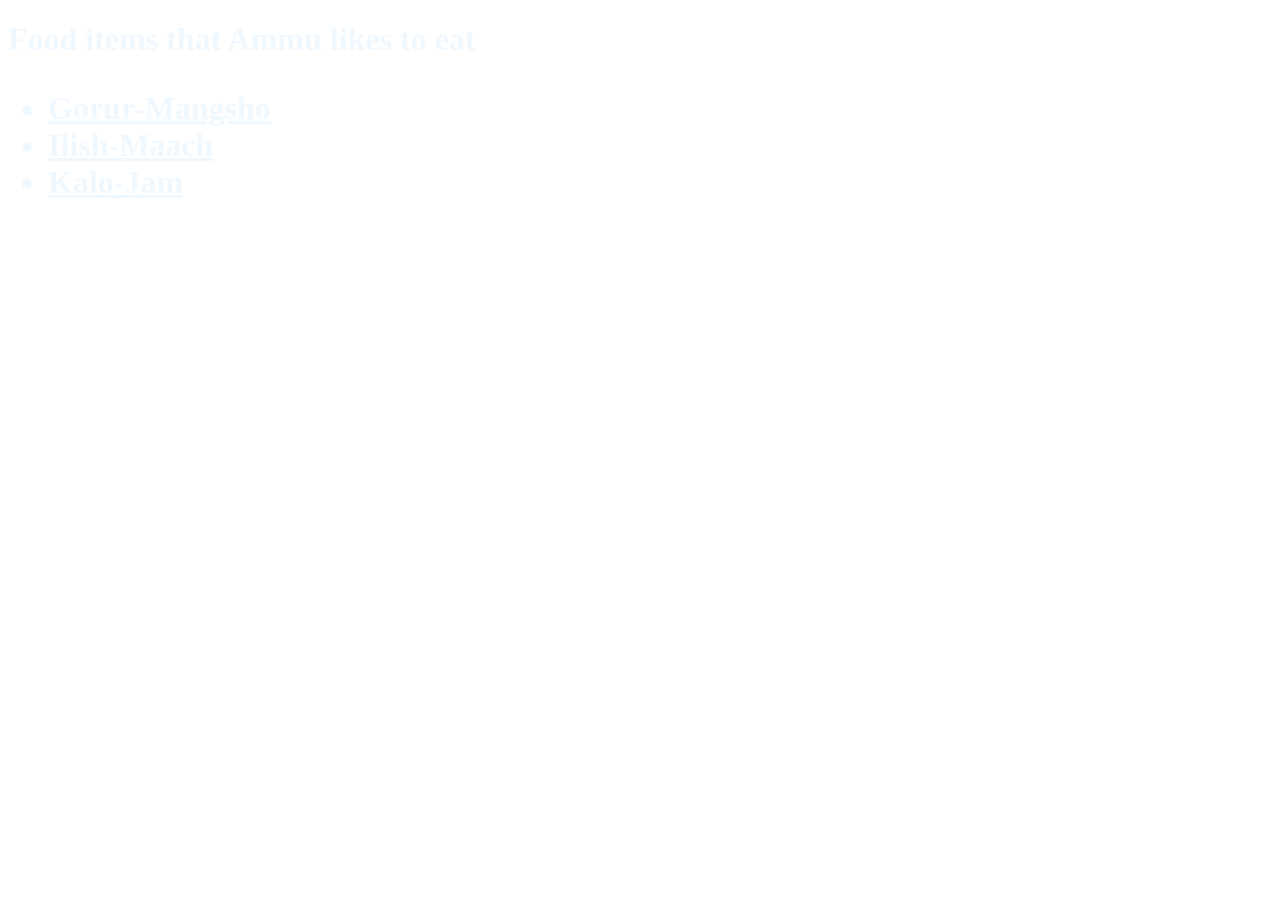
<file: index.html>
<!DOCTYPE html>
<html lang="en">
    <head>
        <meta charset="UTF-8">
        <title></title>
        <link rel="stylesheet" href="styles.css">
    </head>
    <body>
        <h1>Food items that Ammu likes to eat</h1>
        <ul>
            <li><a href="./foods/gorur-mangsho.html" target="_blank">Gorur-Mangsho</a></li>
            <li><a href="./foods/ilish-maach.html" target="_blank">Ilish-Maach</a></li>
            <li><a href="./foods/kalo-jam.html" target="_blank">Kalo-Jam</a></li>
        </ul>
        
    </body>
</html>
</file>
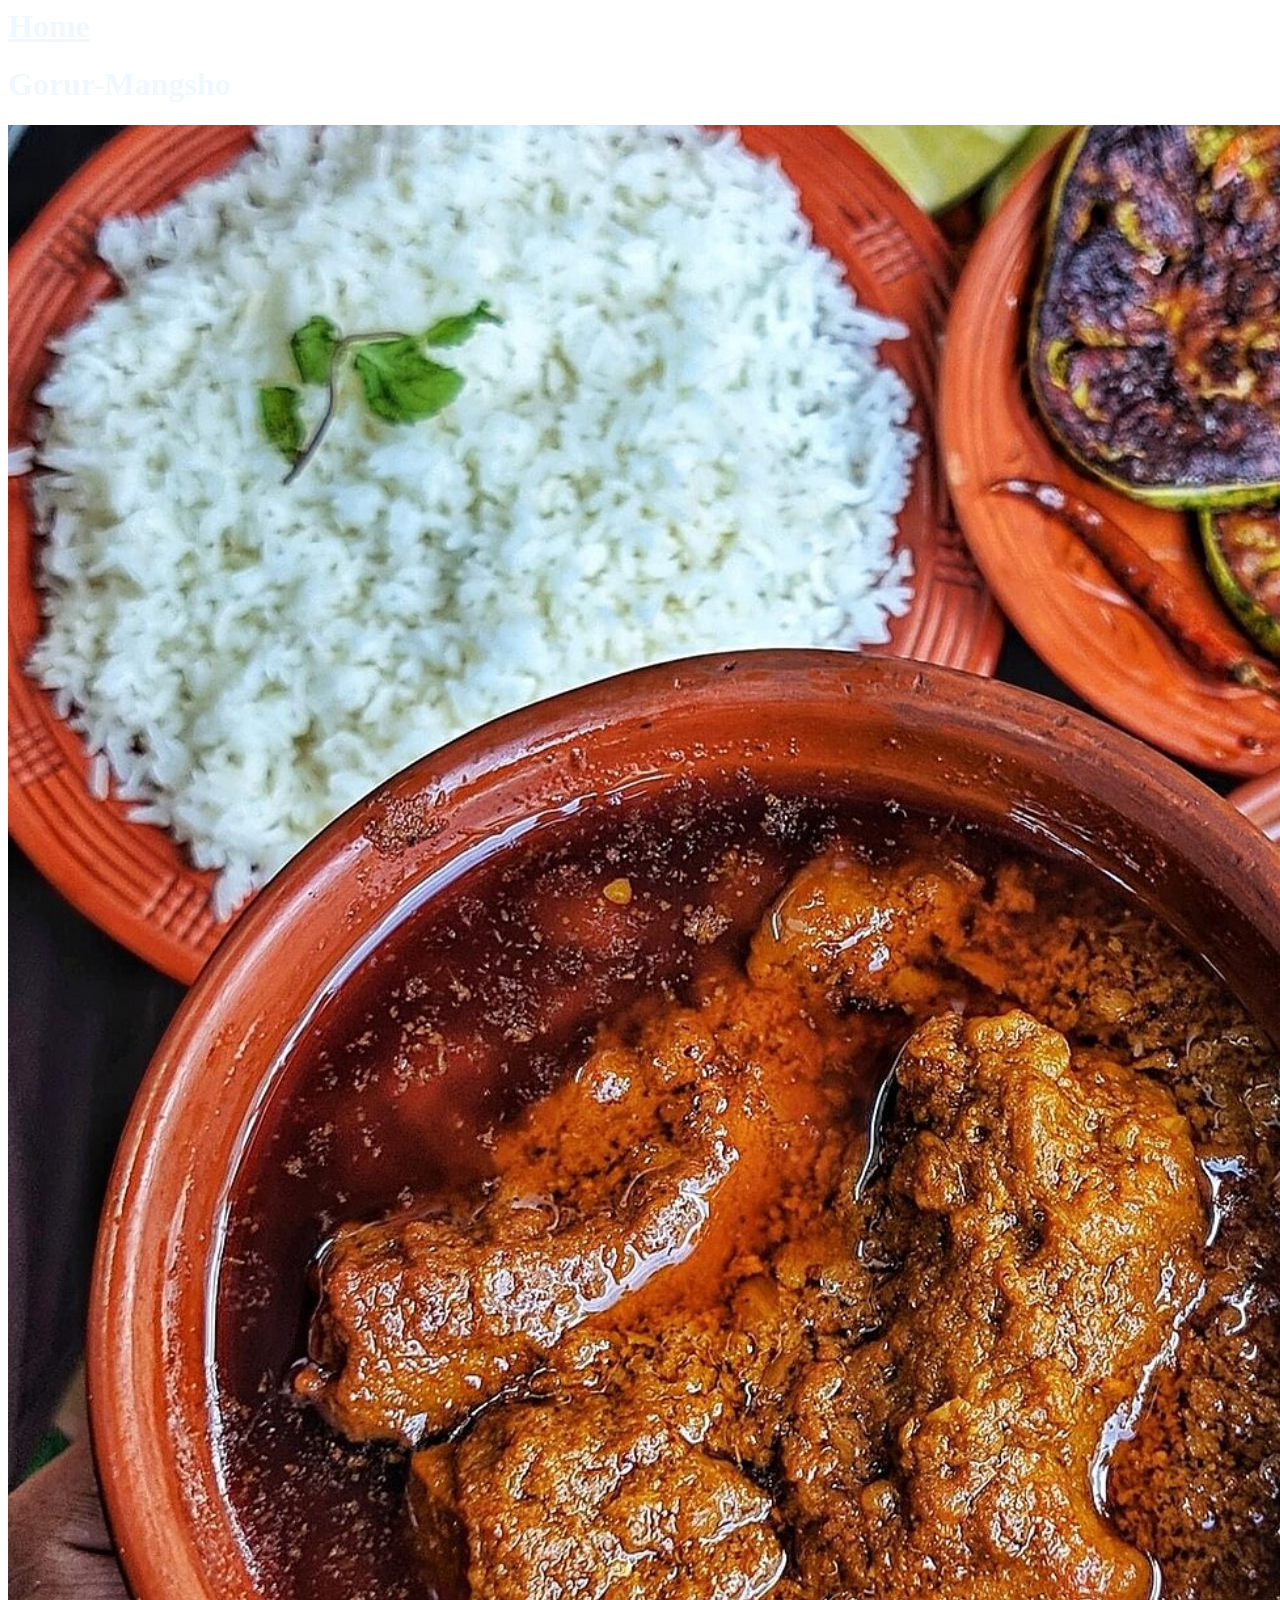
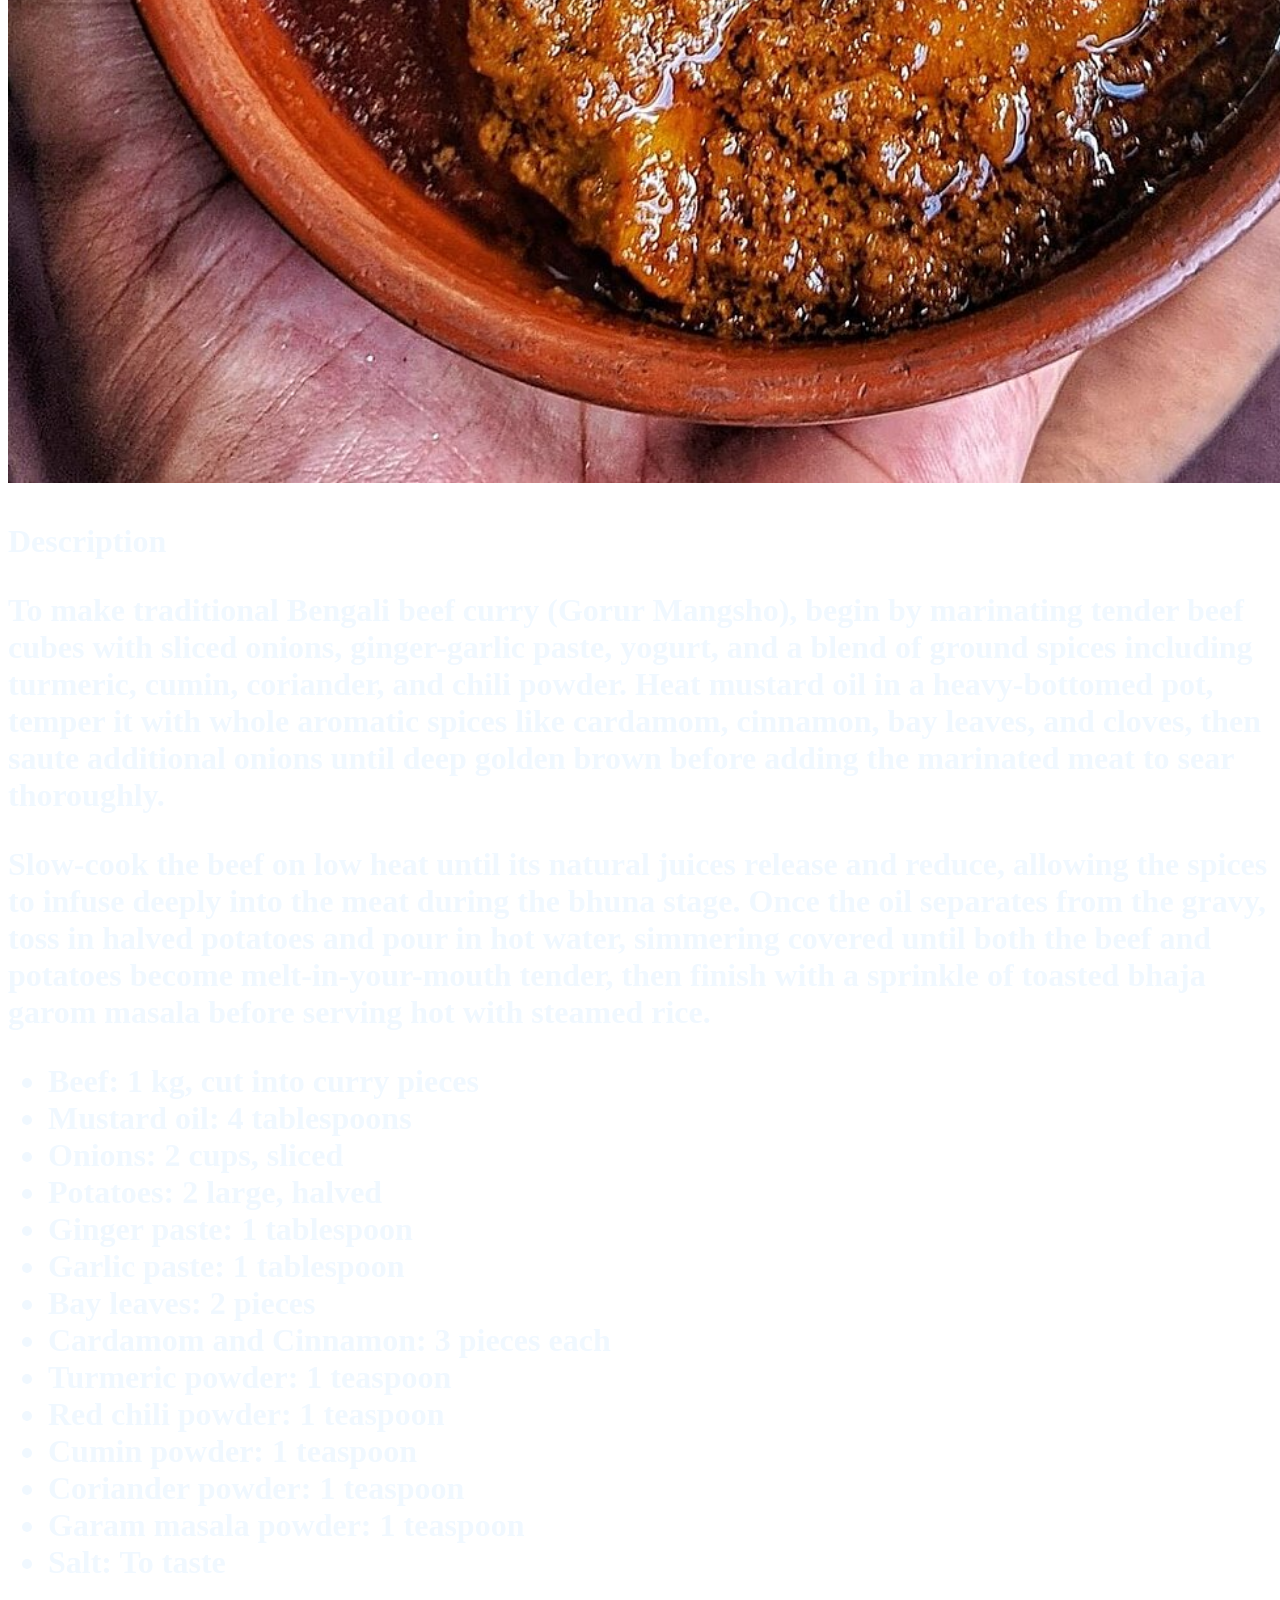
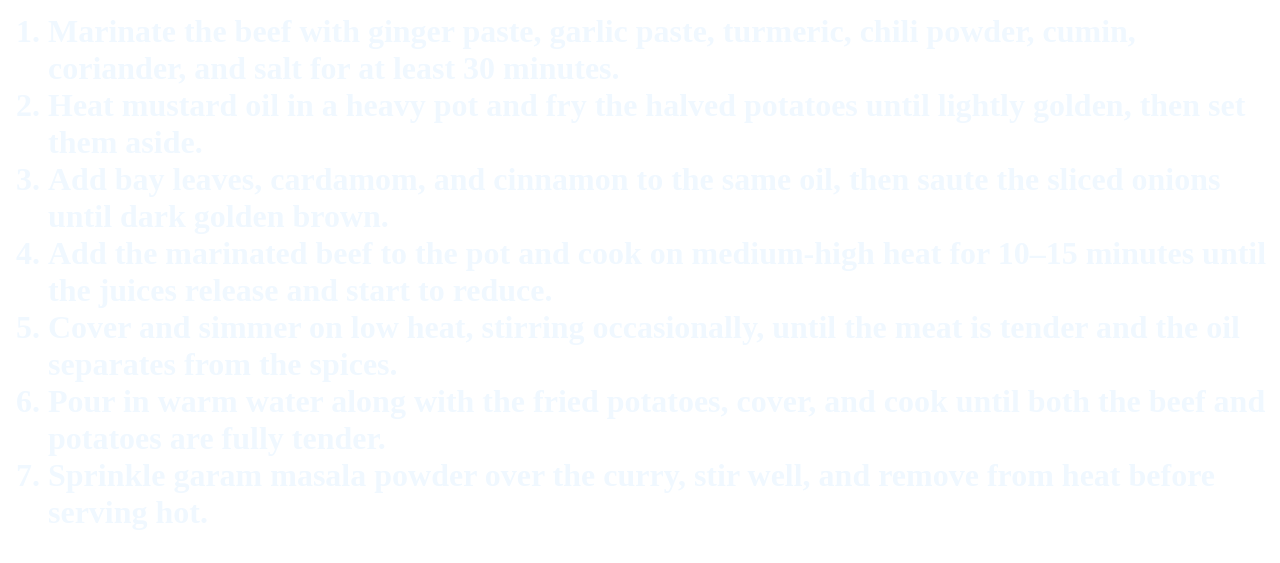
<file: foods/gorur-mangsho.html>
<!DOCTYPE html>
<html lang="en">
    <head>
        <meta charset="UTF-8">
        <title>Gorur-Mangsho</title>
        <link rel="stylesheet" href="../styles.css">
    </head>
    <body>
        <a href="../index.html">Home</a>
        <h1>Gorur-Mangsho</h1>
        <img src="../assets/gorur-mangsho.jpg" alt="Scrumptous Platter of Gorur-Manghso,Brinjal,White rice and another curry
        "
        width="1677"
        height="1958">
        <h3>Description</h3>
        <p>To make traditional Bengali beef curry (Gorur Mangsho), begin by marinating tender beef cubes with sliced onions, ginger-garlic paste, yogurt, and a blend of ground spices including turmeric, cumin, coriander, and chili powder. Heat mustard oil in a heavy-bottomed pot, temper it with whole aromatic spices like cardamom, cinnamon, bay leaves, and cloves, then saute additional onions until deep golden brown before adding the marinated meat to sear thoroughly.</p>
        <p>Slow-cook the beef on low heat until its natural juices release and reduce, allowing the spices to infuse deeply into the meat during the bhuna stage. Once the oil separates from the gravy, toss in halved potatoes and pour in hot water, simmering covered until both the beef and potatoes become melt-in-your-mouth tender, then finish with a sprinkle of toasted bhaja garom masala before serving hot with steamed rice.</p>
        <ul>
            <li><strong>Beef:</strong> 1 kg, cut into curry pieces</li>
            <li><strong>Mustard oil:</strong> 4 tablespoons</li>
            <li><strong>Onions:</strong> 2 cups, sliced</li>
            <li><strong>Potatoes:</strong> 2 large, halved</li>
            <li><strong>Ginger paste:</strong> 1 tablespoon</li>
            <li><strong>Garlic paste:</strong> 1 tablespoon</li>
            <li><strong>Bay leaves:</strong> 2 pieces</li>
            <li><strong>Cardamom and Cinnamon:</strong> 3 pieces each</li>
            <li><strong>Turmeric powder:</strong> 1 teaspoon</li>
            <li><strong>Red chili powder:</strong> 1 teaspoon</li>
            <li><strong>Cumin powder:</strong> 1 teaspoon</li>
            <li><strong>Coriander powder:</strong> 1 teaspoon</li>
            <li><strong>Garam masala powder:</strong> 1 teaspoon</li>
            <li><strong>Salt:</strong> To taste</li>
        </ul>
        <ol>
            <li>Marinate the beef with ginger paste, garlic paste, turmeric, chili powder, cumin, coriander, and salt for at least 30 minutes.</li>
            <li>Heat mustard oil in a heavy pot and fry the halved potatoes until lightly golden, then set them aside.</li>
            <li>Add bay leaves, cardamom, and cinnamon to the same oil, then saute the sliced onions until dark golden brown.</li>
            <li>Add the marinated beef to the pot and cook on medium-high heat for 10–15 minutes until the juices release and start to reduce.</li>
            <li>Cover and simmer on low heat, stirring occasionally, until the meat is tender and the oil separates from the spices.</li>
            <li>Pour in warm water along with the fried potatoes, cover, and cook until both the beef and potatoes are fully tender.</li>
            <li>Sprinkle garam masala powder over the curry, stir well, and remove from heat before serving hot.</li>
        </ol>
    </body>
</html>
</file>
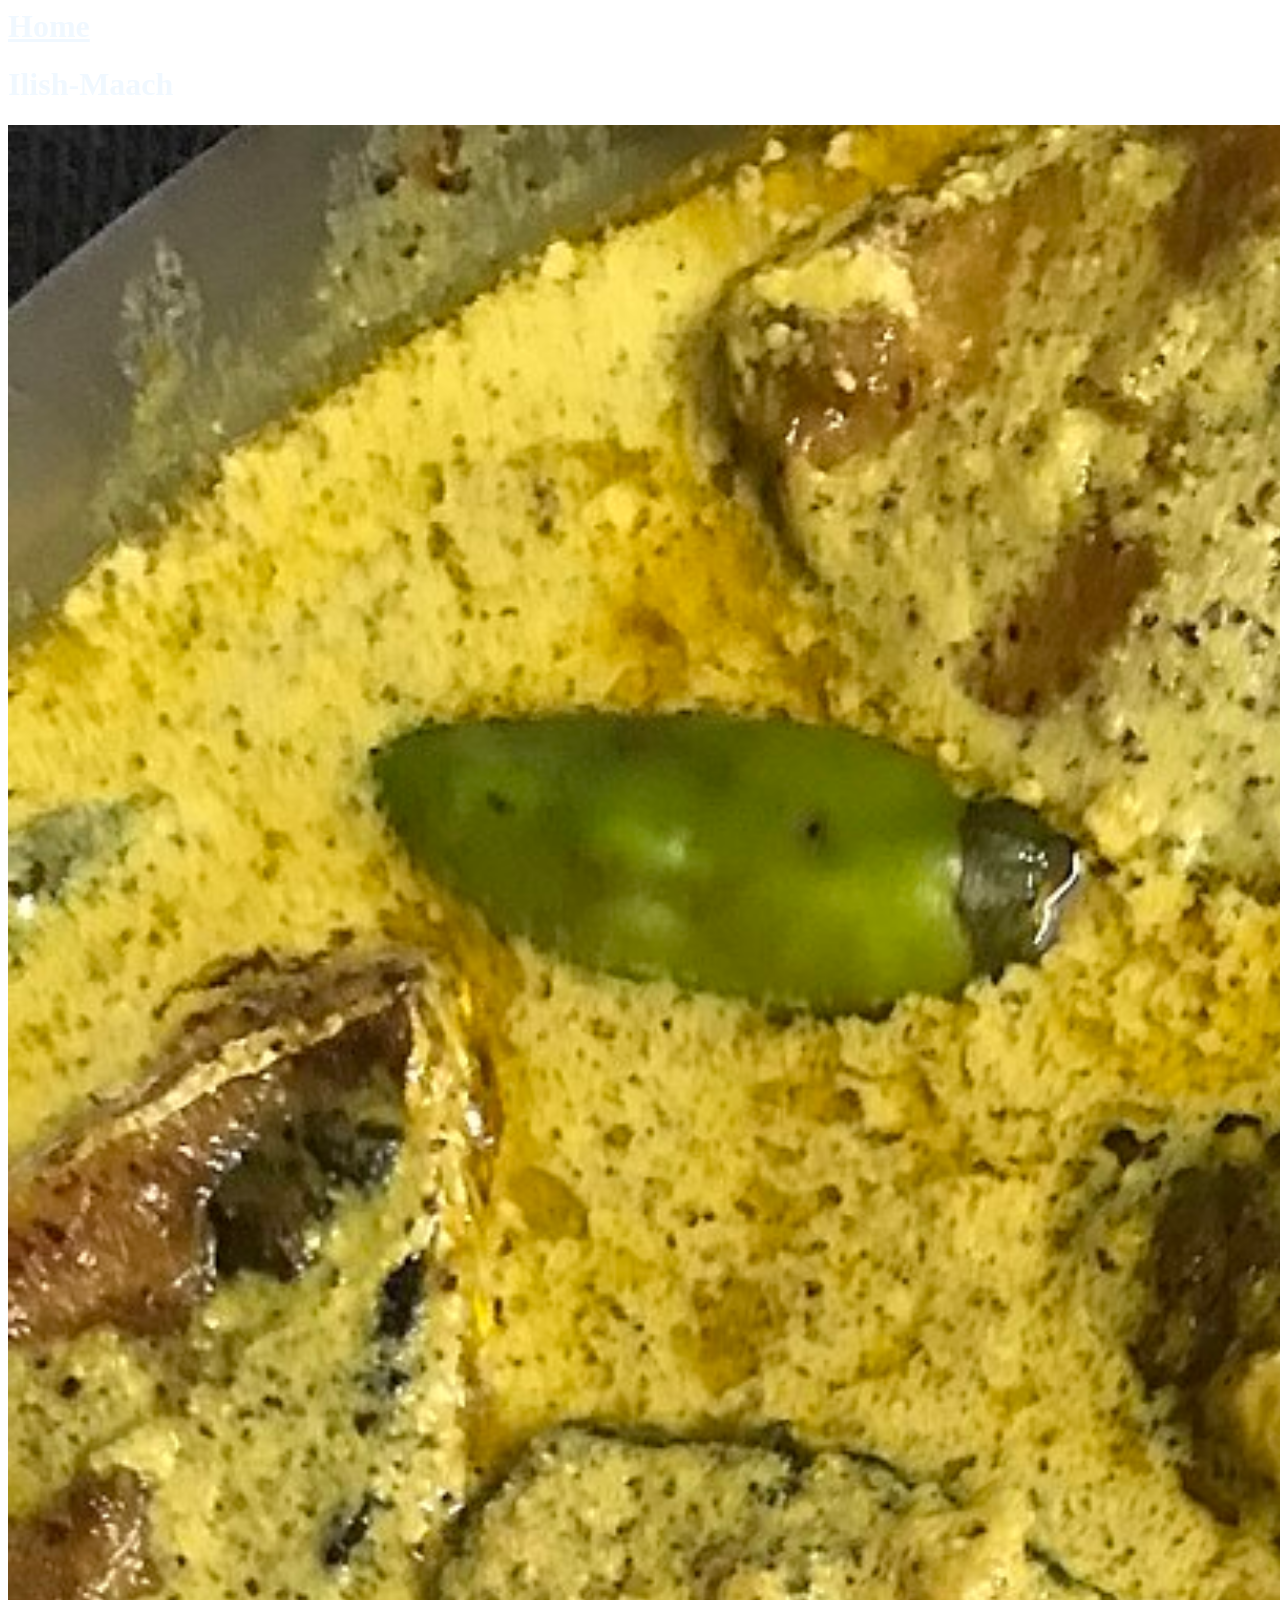
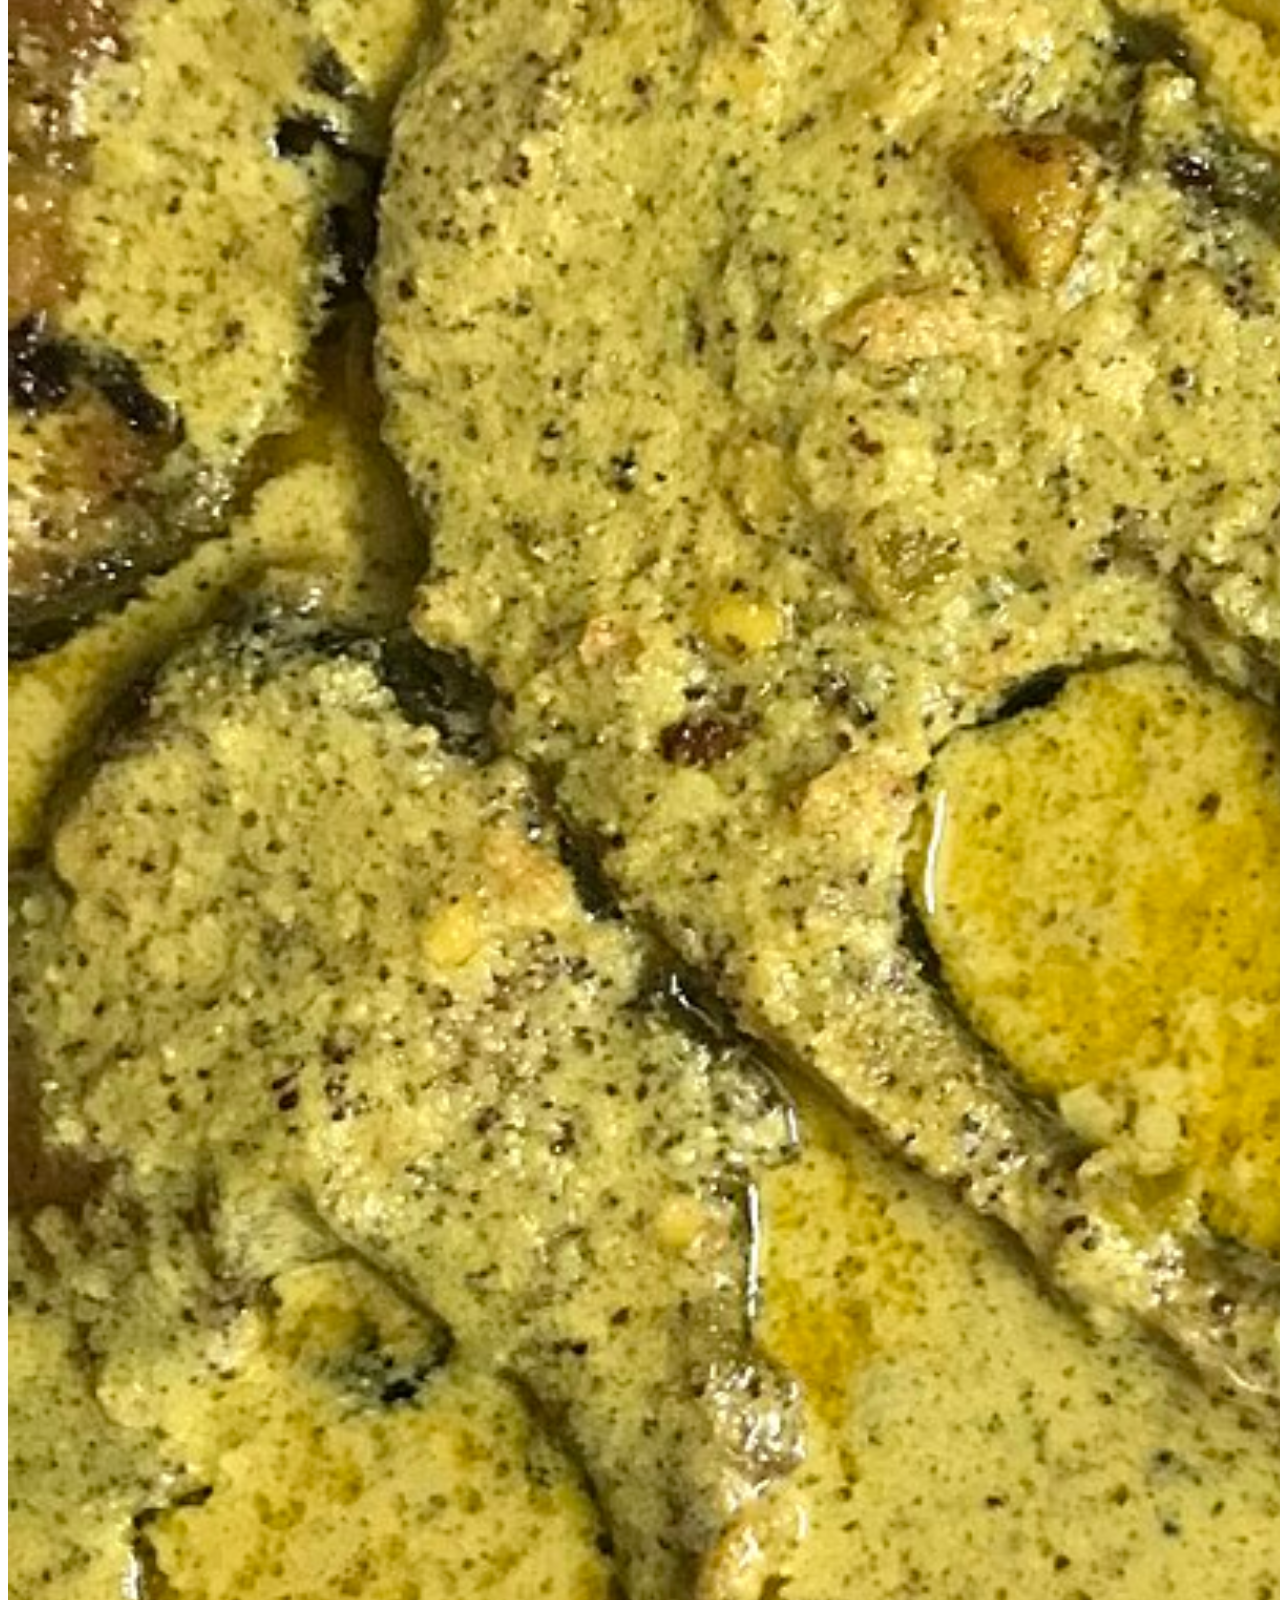
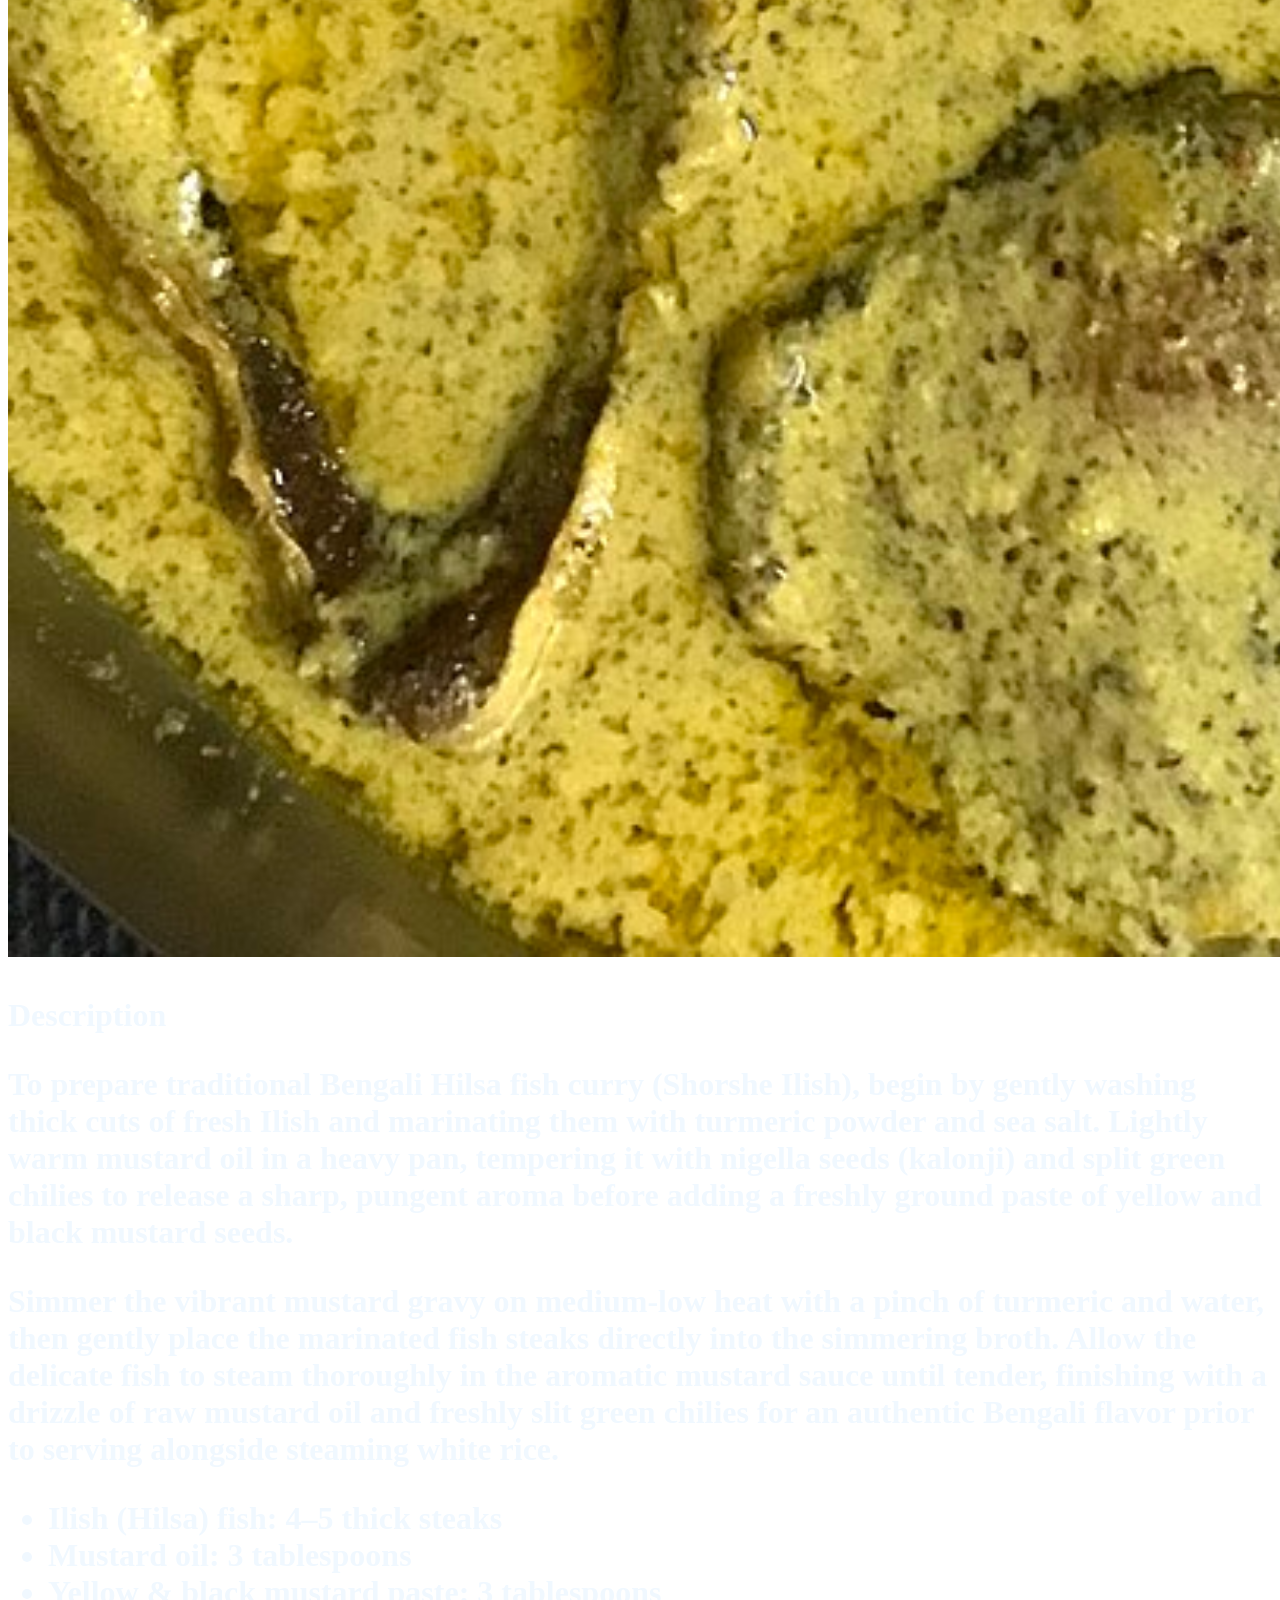
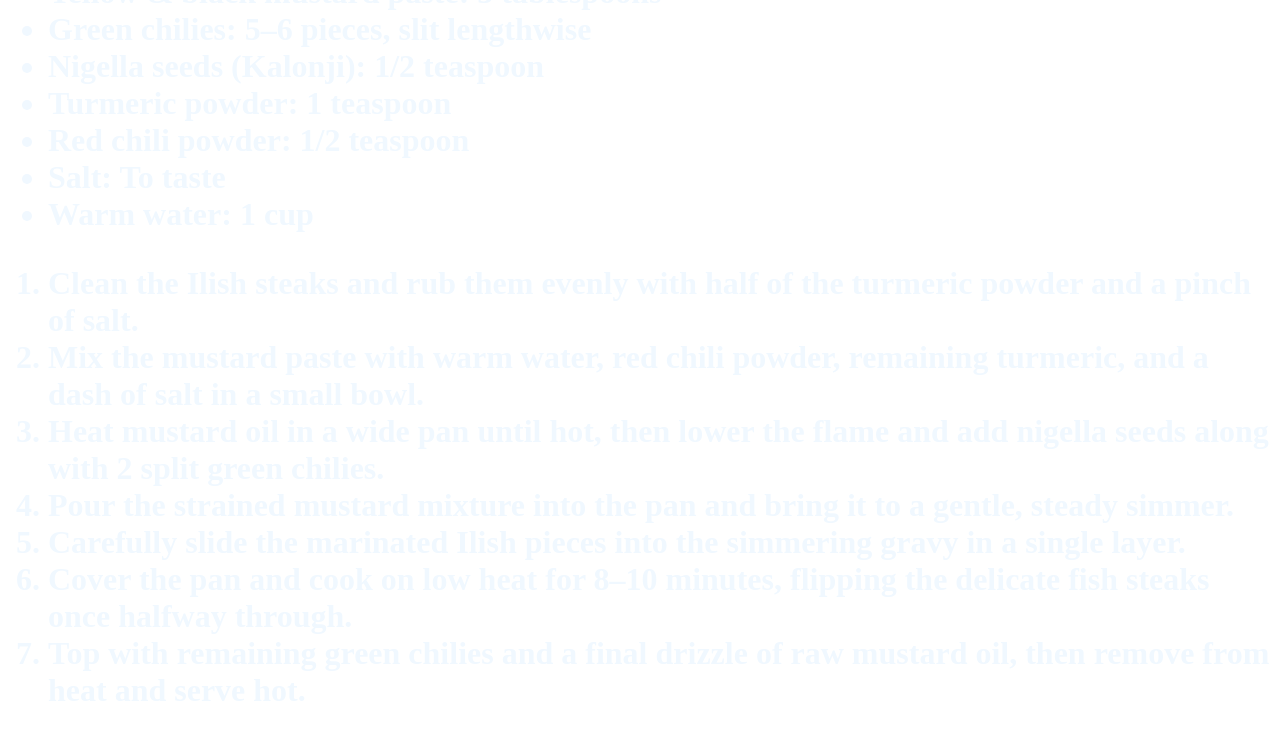
<file: foods/ilish-maach.html>
<!DOCTYPE html>
<html lang="en">
    <head>
        <meta charset="UTF-8">
        <title>Ilish-Maach</title>
        <link rel="stylesheet" href="../styles.css">
    </head>
    <body>
        <a href="../index.html">Home</a>
        <h1>Ilish-Maach</h1>
        <img src="../assets/ilish-maach.jpg" alt="A mouthwatering dish of classic Mustard Ilish Maach served with fresh green chilies"
        width="3024"
        height="4032">
        <h3>Description</h3>
        <p>To prepare traditional Bengali Hilsa fish curry (Shorshe Ilish), begin by gently washing thick cuts of fresh Ilish and marinating them with turmeric powder and sea salt. Lightly warm mustard oil in a heavy pan, tempering it with nigella seeds (kalonji) and split green chilies to release a sharp, pungent aroma before adding a freshly ground paste of yellow and black mustard seeds.</p>
        <p>Simmer the vibrant mustard gravy on medium-low heat with a pinch of turmeric and water, then gently place the marinated fish steaks directly into the simmering broth. Allow the delicate fish to steam thoroughly in the aromatic mustard sauce until tender, finishing with a drizzle of raw mustard oil and freshly slit green chilies for an authentic Bengali flavor prior to serving alongside steaming white rice.</p>
        <ul>
            <li><strong>Ilish (Hilsa) fish:</strong> 4–5 thick steaks</li>
            <li><strong>Mustard oil:</strong> 3 tablespoons</li>
            <li><strong>Yellow & black mustard paste:</strong> 3 tablespoons</li>
            <li><strong>Green chilies:</strong> 5–6 pieces, slit lengthwise</li>
            <li><strong>Nigella seeds (Kalonji):</strong> 1/2 teaspoon</li>
            <li><strong>Turmeric powder:</strong> 1 teaspoon</li>
            <li><strong>Red chili powder:</strong> 1/2 teaspoon</li>
            <li><strong>Salt:</strong> To taste</li>
            <li><strong>Warm water:</strong> 1 cup</li>
        </ul>
        <ol>
            <li>Clean the Ilish steaks and rub them evenly with half of the turmeric powder and a pinch of salt.</li>
            <li>Mix the mustard paste with warm water, red chili powder, remaining turmeric, and a dash of salt in a small bowl.</li>
            <li>Heat mustard oil in a wide pan until hot, then lower the flame and add nigella seeds along with 2 split green chilies.</li>
            <li>Pour the strained mustard mixture into the pan and bring it to a gentle, steady simmer.</li>
            <li>Carefully slide the marinated Ilish pieces into the simmering gravy in a single layer.</li>
            <li>Cover the pan and cook on low heat for 8–10 minutes, flipping the delicate fish steaks once halfway through.</li>
            <li>Top with remaining green chilies and a final drizzle of raw mustard oil, then remove from heat and serve hot.</li>
        </ol>
    </body>
</html>
</file>
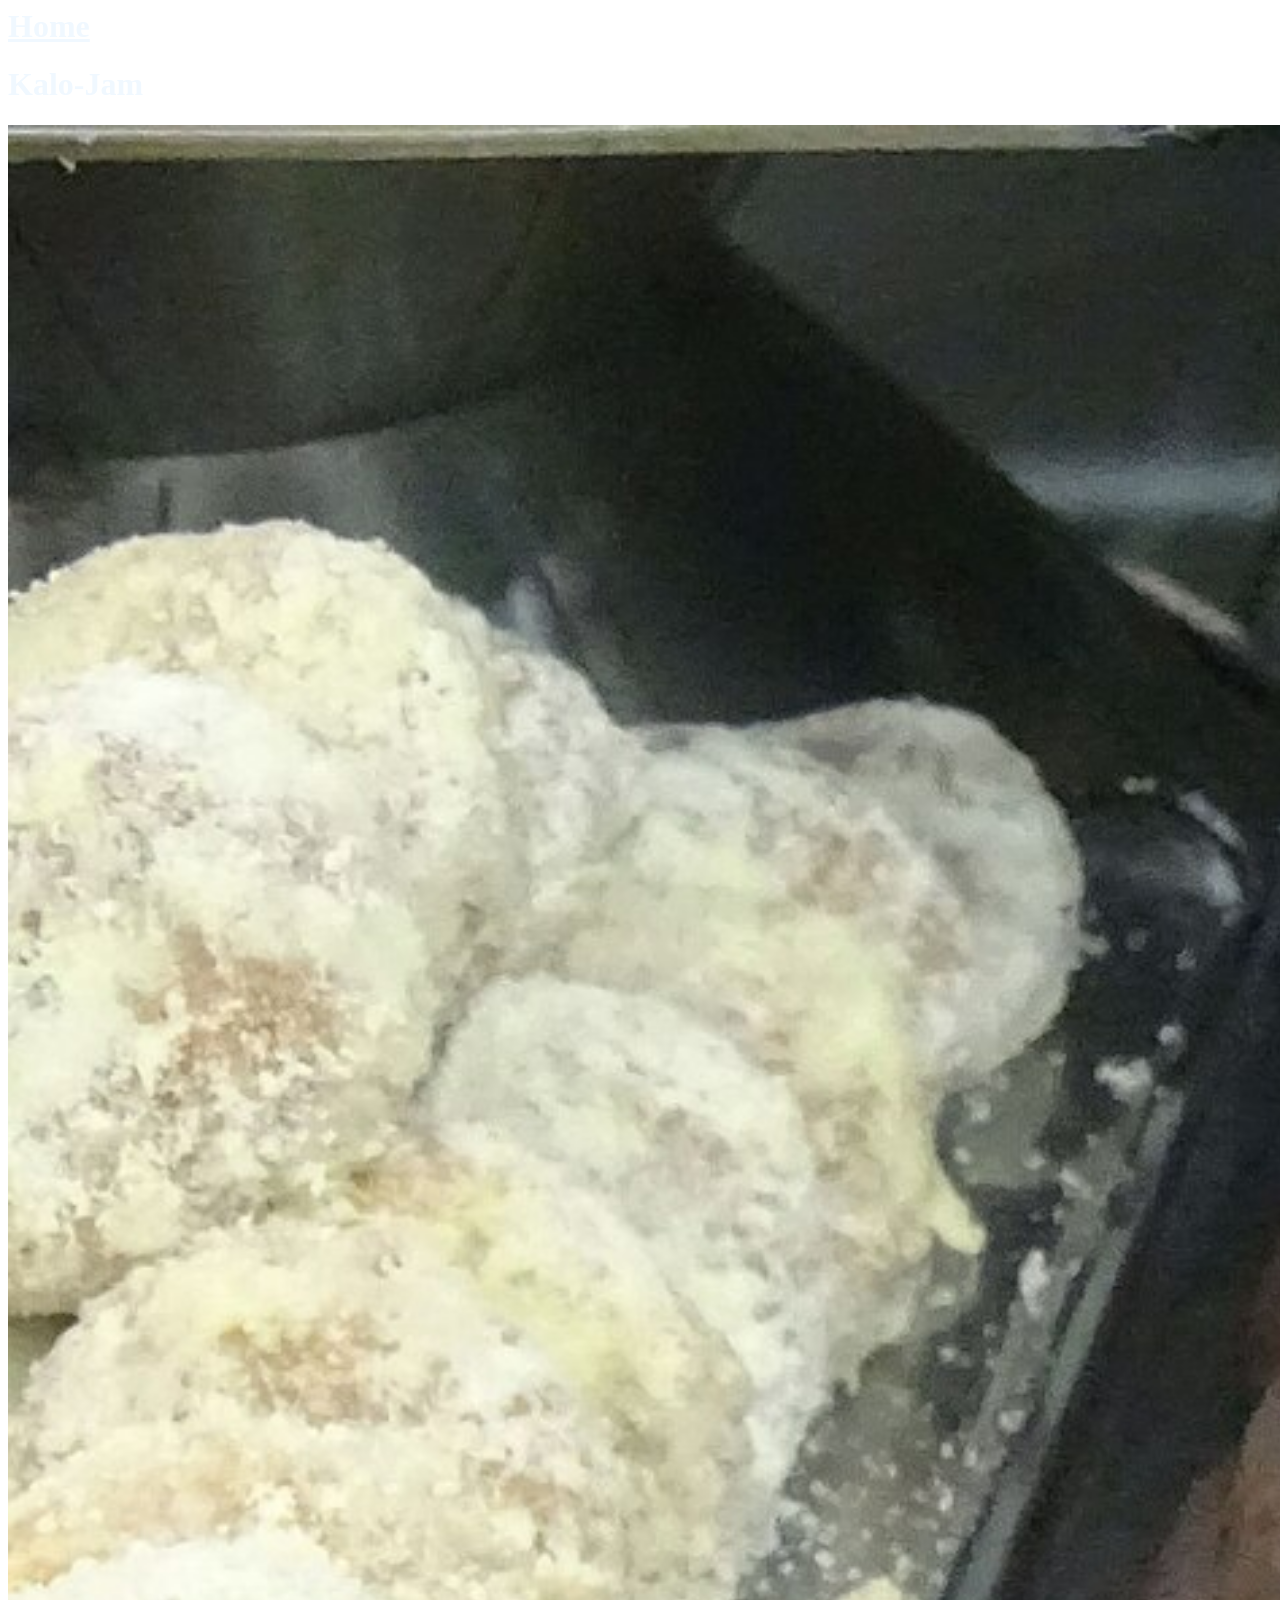
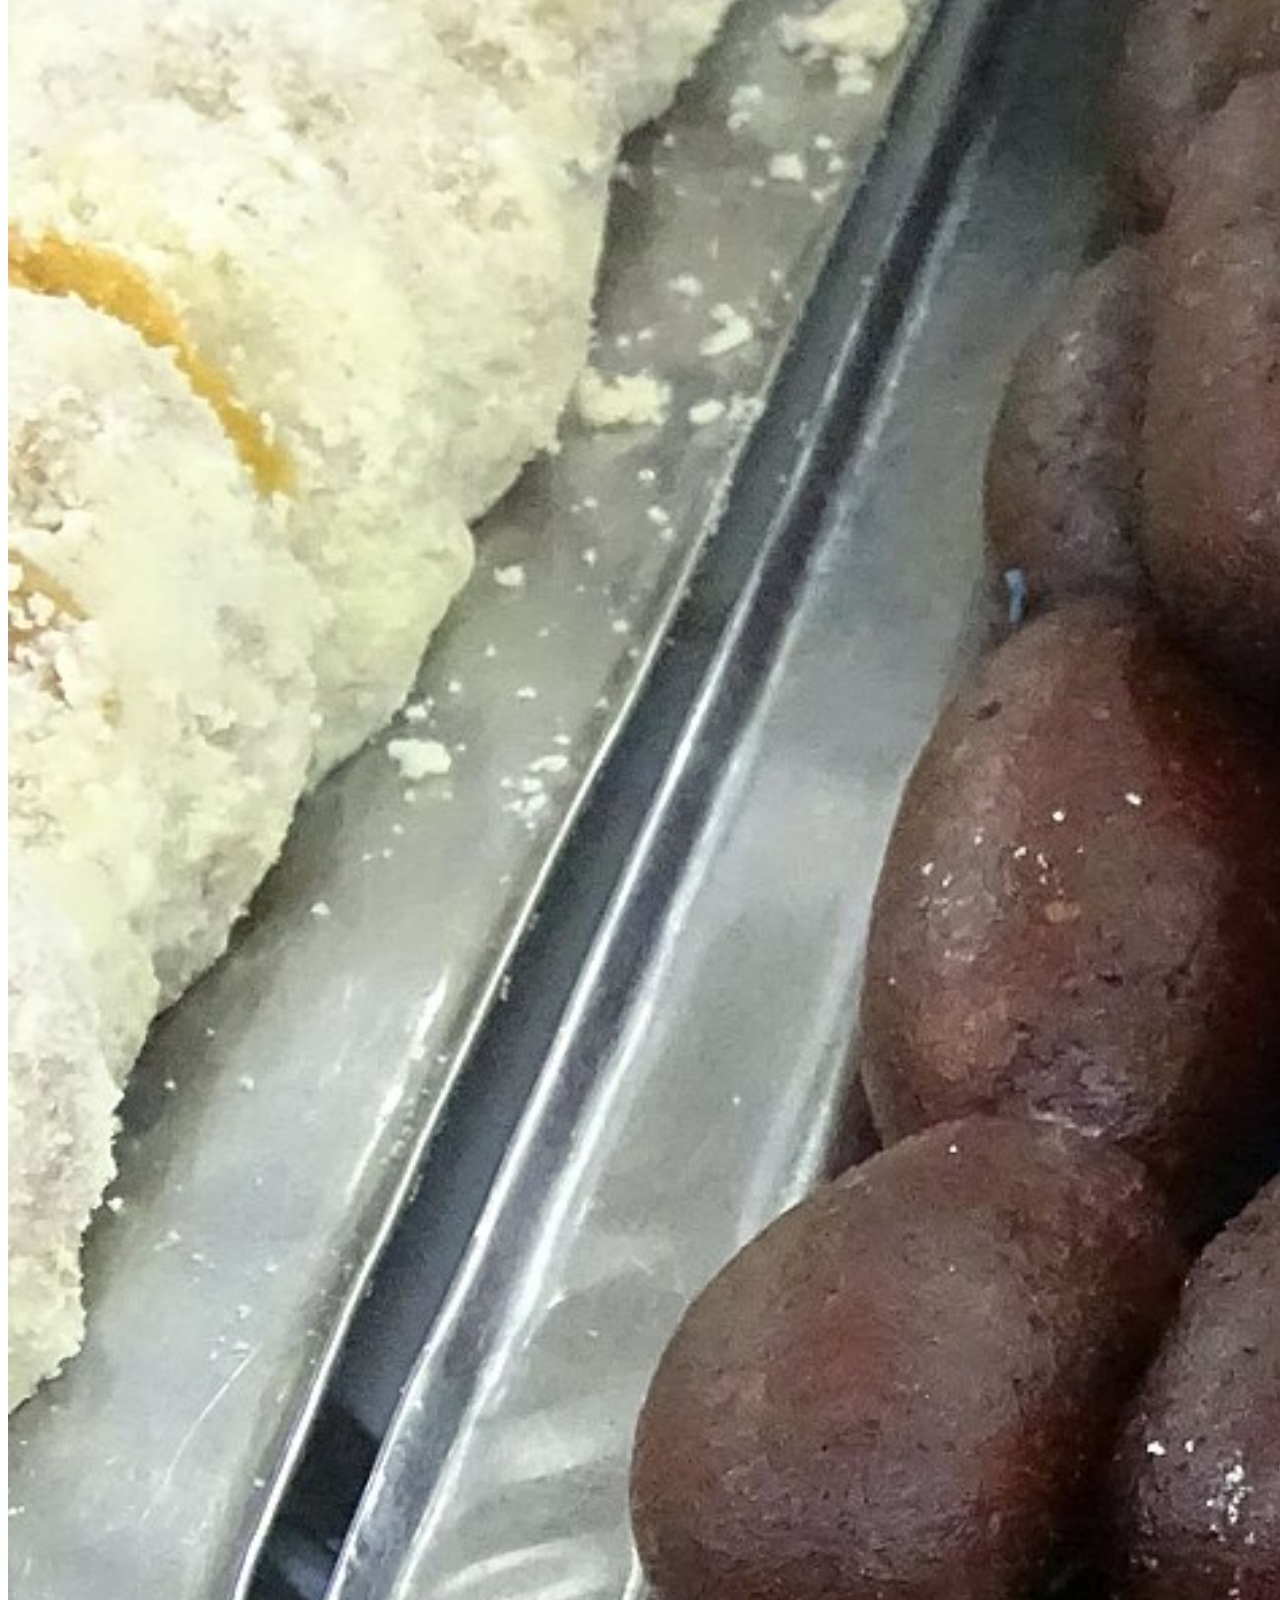
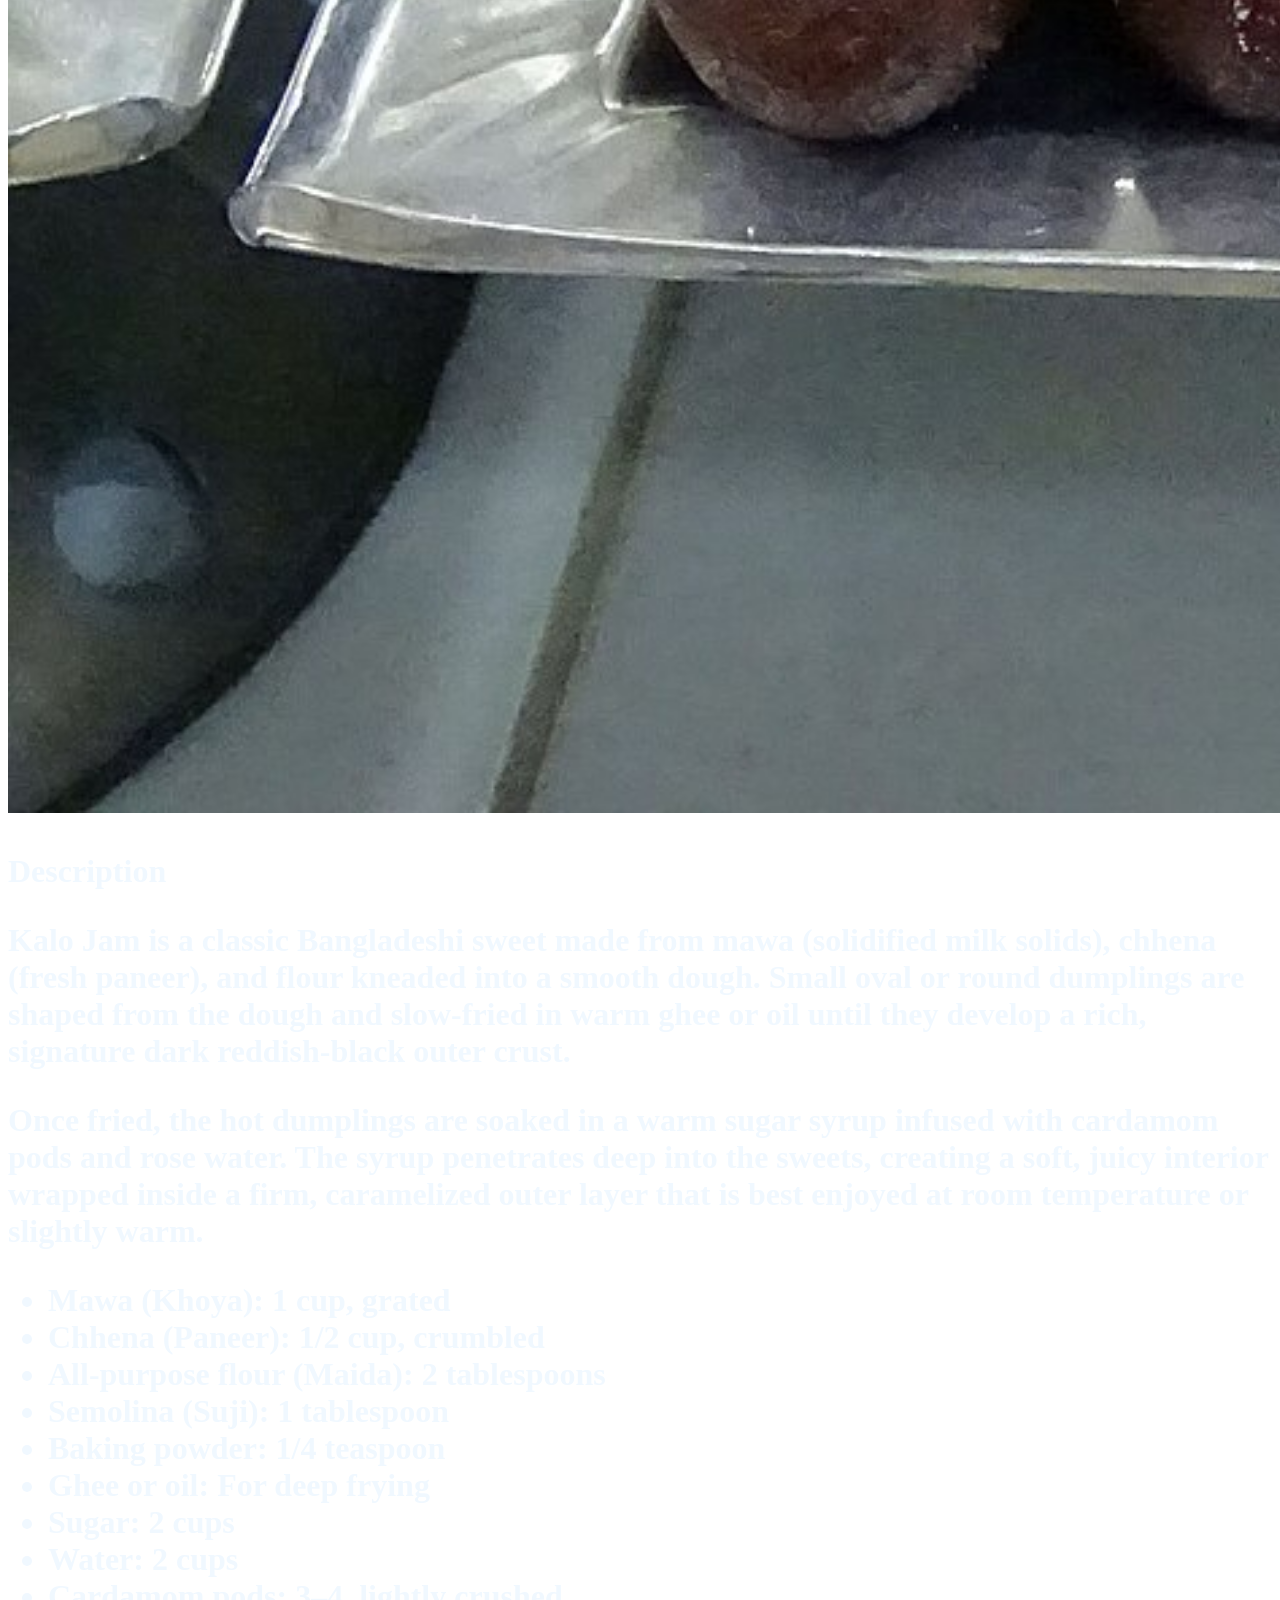
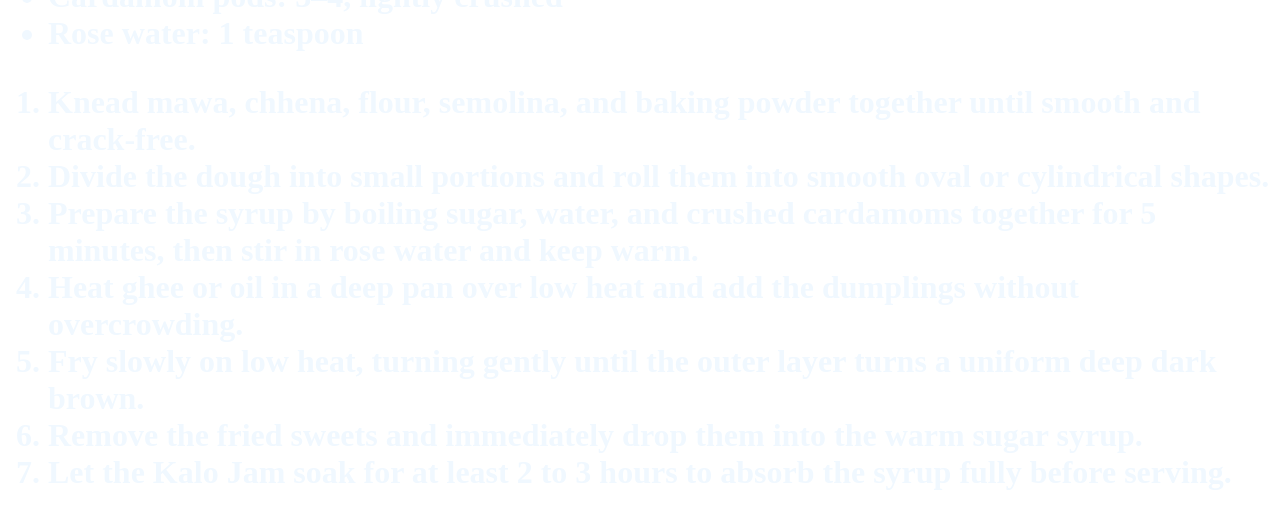
<file: foods/kalo-jam.html>
<!DOCTYPE html>
<html lang="en">
    <head>
        <meta charset="UTF-8">
        <title>Kalo-Jam</title>
        <link rel="stylesheet" href="../styles.css">
    </head>
    <body>
        <a href="../index.html">Home</a>
        <h1>Kalo-Jam</h1>
        <img src="../assets/kalo-jam.jpg" alt="A plate of traditional deep dark brown Bangladeshi Kalo Jam sweets"
        width="5184"
        height="3888">
        <h3>Description</h3>
        <p>Kalo Jam is a classic Bangladeshi sweet made from mawa (solidified milk solids), chhena (fresh paneer), and flour kneaded into a smooth dough. Small oval or round dumplings are shaped from the dough and slow-fried in warm ghee or oil until they develop a rich, signature dark reddish-black outer crust.</p>
        <p>Once fried, the hot dumplings are soaked in a warm sugar syrup infused with cardamom pods and rose water. The syrup penetrates deep into the sweets, creating a soft, juicy interior wrapped inside a firm, caramelized outer layer that is best enjoyed at room temperature or slightly warm.</p>
        <ul>
            <li><strong>Mawa (Khoya):</strong> 1 cup, grated</li>
            <li><strong>Chhena (Paneer):</strong> 1/2 cup, crumbled</li>
            <li><strong>All-purpose flour (Maida):</strong> 2 tablespoons</li>
            <li><strong>Semolina (Suji):</strong> 1 tablespoon</li>
            <li><strong>Baking powder:</strong> 1/4 teaspoon</li>
            <li><strong>Ghee or oil:</strong> For deep frying</li>
            <li><strong>Sugar:</strong> 2 cups</li>
            <li><strong>Water:</strong> 2 cups</li>
            <li><strong>Cardamom pods:</strong> 3–4, lightly crushed</li>
            <li><strong>Rose water:</strong> 1 teaspoon</li>
        </ul>
        <ol>
            <li>Knead mawa, chhena, flour, semolina, and baking powder together until smooth and crack-free.</li>
            <li>Divide the dough into small portions and roll them into smooth oval or cylindrical shapes.</li>
            <li>Prepare the syrup by boiling sugar, water, and crushed cardamoms together for 5 minutes, then stir in rose water and keep warm.</li>
            <li>Heat ghee or oil in a deep pan over low heat and add the dumplings without overcrowding.</li>
            <li>Fry slowly on low heat, turning gently until the outer layer turns a uniform deep dark brown.</li>
            <li>Remove the fried sweets and immediately drop them into the warm sugar syrup.</li>
            <li>Let the Kalo Jam soak for at least 2 to 3 hours to absorb the syrup fully before serving.</li>
        </ol>
    </body>
</html>
</file>
<file: styles.css>
*{
    color:aliceblue;
    font-size:32px;
    font-weight:700;
    font-family: Georgia, 'Times New Roman', Times, serif;
}

li{
    background-color: rgba(rgba(255, 0, 0, 0.381), rgb(0, 128, 98), rgb(0, 255, 238), alpha);
}
</file>
